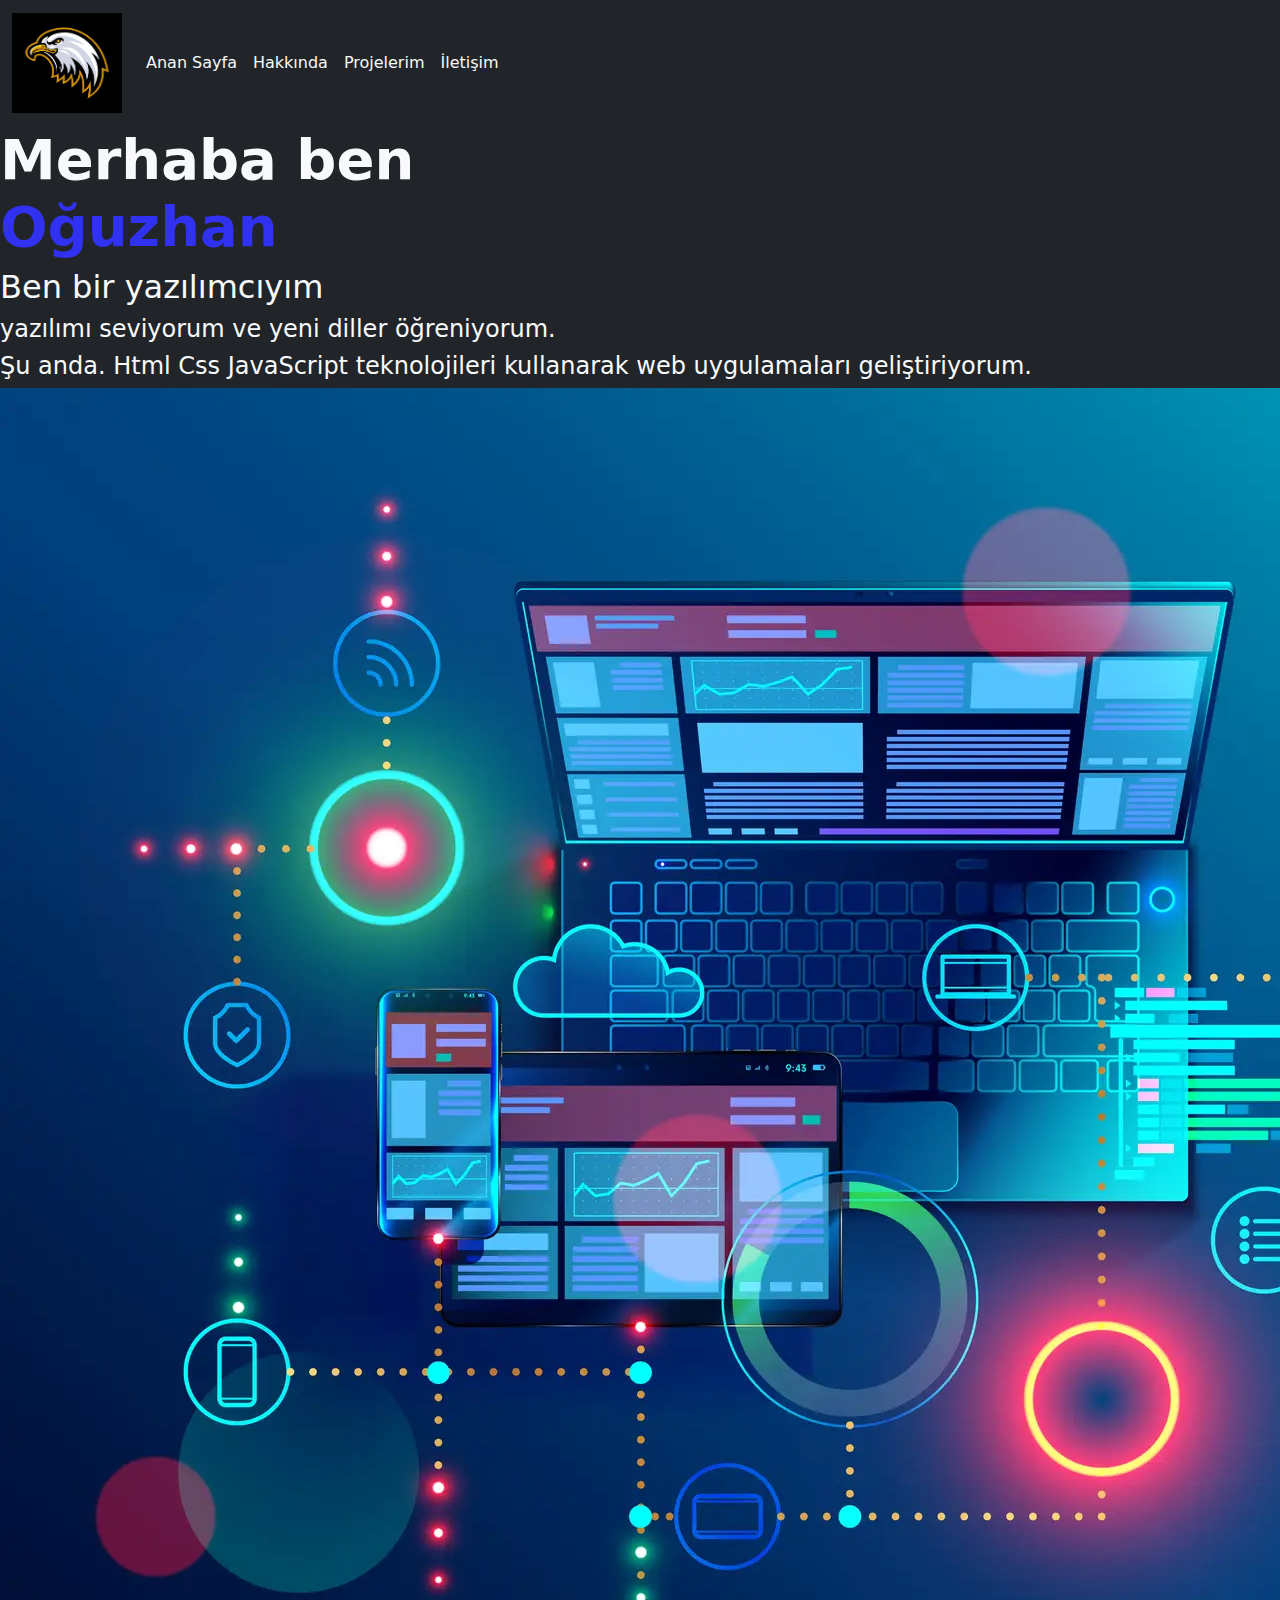
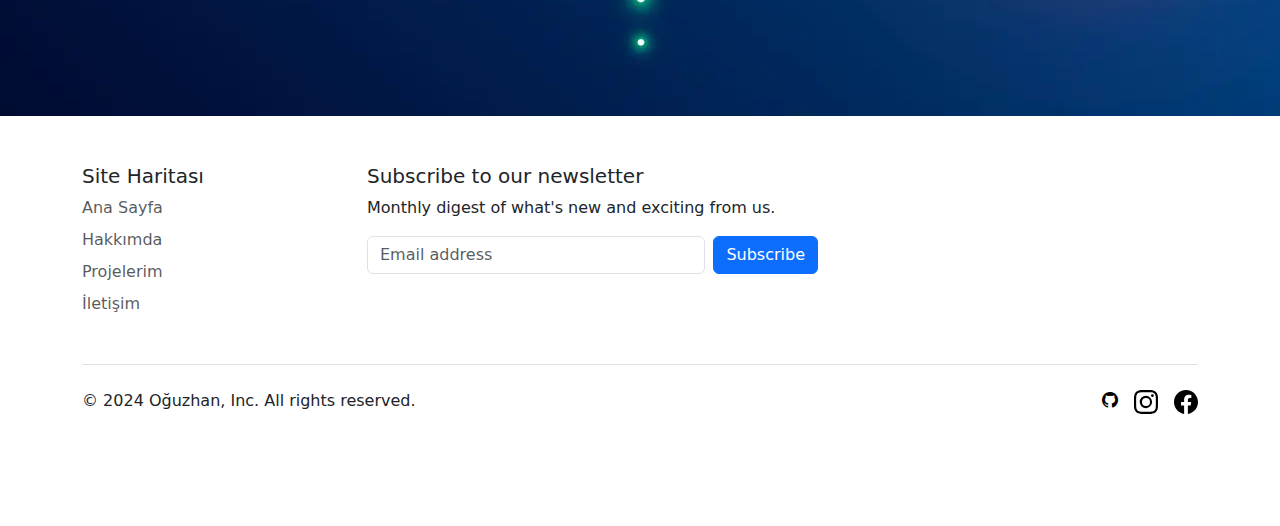
<file: index.html>
<!doctype html>
<html lang="en">
  <head>
    <meta charset="utf-8">
    <meta name="viewport" content="width=device-width, initial-scale=1">
    <title>webisite</title>
    <link href="https://cdn.jsdelivr.net/npm/bootstrap@5.3.3/dist/css/bootstrap.min.css" rel="stylesheet" integrity="sha384-QWTKZyjpPEjISv5WaRU9OFeRpok6YctnYmDr5pNlyT2bRjXh0JMhjY6hW+ALEwIH" crossorigin="anonymous">
  <link rel="stylesheet" href="style.css">
  <link rel="stylesheet" href="https://cdn.jsdelivr.net/npm/bootstrap-icons@1.11.3/font/bootstrap-icons.min.css">
</head>
  <body>
    <!-- header alanı -->
    <nav class="navbar navbar-expand-lg bg-dark text-light">
        <div class="container-fluid">
          <a class="navbar-brand" href="#"><img class="logo" src="image/images.png" alt=""></a>
          <button class="navbar-toggler" type="button" data-bs-toggle="collapse" data-bs-target="#navbarSupportedContent" aria-controls="navbarSupportedContent" aria-expanded="false" aria-label="Toggle navigation">
            <span class="navbar-toggler-icon"></span>
          </button>
          <div class="collapse navbar-collapse" id="navbarSupportedContent">
            <ul class="navbar-nav me-auto mb-2 mb-lg-0">
              <li class="nav-item">
                <a class="nav-link active text-light" aria-current="page" href="index.html">Anan Sayfa</a>
              </li>
              <li class="nav-item">
                <a class="nav-link text-light" href="about.html">Hakkında</a>
              </li>
              <li class="nav-item">
                <a class="nav-link text-light" href="project.html">Projelerim</a>
              </li>
              <li class="nav-item">
                <a class="nav-link text-light" href="contcact.html">İletişim</a>
              </li>
              
            </ul>
            
          </div>
        </div>
      </nav>
    <!-- header bitiş -->
    <!-- main başlangıç -->
    <div class="main bg-dark text-light">
        <div class="hero">
    
            <h1>Merhaba ben <br> <span>Oğuzhan</span></h1>
            <h2>Ben bir yazılımcıyım</h2>
            <h4>yazılımı seviyorum ve yeni diller öğreniyorum.</h4>
            <h4>Şu anda. Html Css JavaScript teknolojileri kullanarak web uygulamaları geliştiriyorum.</h4>
        </div>
        <div class="resim">
<img src="image/iStock-1058262630.webp" alt="">
        </div>
    </div>

    <!-- main bitiş -->

    <!-- footer başlangıç -->
    <svg xmlns="http://www.w3.org/2000/svg" class="d-none">
        <symbol id="bootstrap" viewBox="0 0 118 94">
          <title>Bootstrap</title>
          <path fill-rule="evenodd" clip-rule="evenodd" d="M24.509 0c-6.733 0-11.715 5.893-11.492 12.284.214 6.14-.064 14.092-2.066 20.577C8.943 39.365 5.547 43.485 0 44.014v5.972c5.547.529 8.943 4.649 10.951 11.153 2.002 6.485 2.28 14.437 2.066 20.577C12.794 88.106 17.776 94 24.51 94H93.5c6.733 0 11.714-5.893 11.491-12.284-.214-6.14.064-14.092 2.066-20.577 2.009-6.504 5.396-10.624 10.943-11.153v-5.972c-5.547-.529-8.934-4.649-10.943-11.153-2.002-6.484-2.28-14.437-2.066-20.577C105.214 5.894 100.233 0 93.5 0H24.508zM80 57.863C80 66.663 73.436 72 62.543 72H44a2 2 0 01-2-2V24a2 2 0 012-2h18.437c9.083 0 15.044 4.92 15.044 12.474 0 5.302-4.01 10.049-9.119 10.88v.277C75.317 46.394 80 51.21 80 57.863zM60.521 28.34H49.948v14.934h8.905c6.884 0 10.68-2.772 10.68-7.727 0-4.643-3.264-7.207-9.012-7.207zM49.948 49.2v16.458H60.91c7.167 0 10.964-2.876 10.964-8.281 0-5.406-3.903-8.178-11.425-8.178H49.948z"></path>
        </symbol>
        <symbol id="facebook" viewBox="0 0 16 16">
          <path d="M16 8.049c0-4.446-3.582-8.05-8-8.05C3.58 0-.002 3.603-.002 8.05c0 4.017 2.926 7.347 6.75 7.951v-5.625h-2.03V8.05H6.75V6.275c0-2.017 1.195-3.131 3.022-3.131.876 0 1.791.157 1.791.157v1.98h-1.009c-.993 0-1.303.621-1.303 1.258v1.51h2.218l-.354 2.326H9.25V16c3.824-.604 6.75-3.934 6.75-7.951z"/>
        </symbol>
        <symbol id="instagram" viewBox="0 0 16 16">
            <path d="M8 0C5.829 0 5.556.01 4.703.048 3.85.088 3.269.222 2.76.42a3.917 3.917 0 0 0-1.417.923A3.927 3.927 0 0 0 .42 2.76C.222 3.268.087 3.85.048 4.7.01 5.555 0 5.827 0 8.001c0 2.172.01 2.444.048 3.297.04.852.174 1.433.372 1.942.205.526.478.972.923 1.417.444.445.89.719 1.416.923.51.198 1.09.333 1.942.372C5.555 15.99 5.827 16 8 16s2.444-.01 3.298-.048c.851-.04 1.434-.174 1.943-.372a3.916 3.916 0 0 0 1.416-.923c.445-.445.718-.891.923-1.417.197-.509.332-1.09.372-1.942C15.99 10.445 16 10.173 16 8s-.01-2.445-.048-3.299c-.04-.851-.175-1.433-.372-1.941a3.926 3.926 0 0 0-.923-1.417A3.911 3.911 0 0 0 13.24.42c-.51-.198-1.092-.333-1.943-.372C10.443.01 10.172 0 7.998 0h.003zm-.717 1.442h.718c2.136 0 2.389.007 3.232.046.78.035 1.204.166 1.486.275.373.145.64.319.92.599.28.28.453.546.598.92.11.281.24.705.275 1.485.039.843.047 1.096.047 3.231s-.008 2.389-.047 3.232c-.035.78-.166 1.203-.275 1.485a2.47 2.47 0 0 1-.599.919c-.28.28-.546.453-.92.598-.28.11-.704.24-1.485.276-.843.038-1.096.047-3.232.047s-2.39-.009-3.233-.047c-.78-.036-1.203-.166-1.485-.276a2.478 2.478 0 0 1-.92-.598 2.48 2.48 0 0 1-.6-.92c-.109-.281-.24-.705-.275-1.485-.038-.843-.046-1.096-.046-3.233 0-2.136.008-2.388.046-3.231.036-.78.166-1.204.276-1.486.145-.373.319-.64.599-.92.28-.28.546-.453.92-.598.282-.11.705-.24 1.485-.276.738-.034 1.024-.044 2.515-.045v.002zm4.988 1.328a.96.96 0 1 0 0 1.92.96.96 0 0 0 0-1.92zm-4.27 1.122a4.109 4.109 0 1 0 0 8.217 4.109 4.109 0 0 0 0-8.217zm0 1.441a2.667 2.667 0 1 1 0 5.334 2.667 2.667 0 0 1 0-5.334z"/>
        </symbol>
        <symbol id="twitter" viewBox="0 0 16 16">
          <path d="M5.026 15c6.038 0 9.341-5.003 9.341-9.334 0-.14 0-.282-.006-.422A6.685 6.685 0 0 0 16 3.542a6.658 6.658 0 0 1-1.889.518 3.301 3.301 0 0 0 1.447-1.817 6.533 6.533 0 0 1-2.087.793A3.286 3.286 0 0 0 7.875 6.03a9.325 9.325 0 0 1-6.767-3.429 3.289 3.289 0 0 0 1.018 4.382A3.323 3.323 0 0 1 .64 6.575v.045a3.288 3.288 0 0 0 2.632 3.218 3.203 3.203 0 0 1-.865.115 3.23 3.23 0 0 1-.614-.057 3.283 3.283 0 0 0 3.067 2.277A6.588 6.588 0 0 1 .78 13.58a6.32 6.32 0 0 1-.78-.045A9.344 9.344 0 0 0 5.026 15z"/>
        </symbol>
      </svg>
    <div class="container">
        <footer class="py-5">
          <div class="row">
            <div class="col-6 col-md-2 mb-3">
              <h5>Site Haritası</h5>
              <ul class="nav flex-column">
                <li class="nav-item mb-2"><a href="index.html" class="nav-link p-0 text-body-secondary">Ana Sayfa</a></li>
                <li class="nav-item mb-2"><a href="about.html" class="nav-link p-0 text-body-secondary">Hakkımda</a></li>
                <li class="nav-item mb-2"><a href="project.html" class="nav-link p-0 text-body-secondary">Projelerim</a></li>
                <li class="nav-item mb-2"><a href="contcact.html" class="nav-link p-0 text-body-secondary">İletişim</a></li>
                
              </ul>
            </div>
      
            
      
            
      
            <div class="col-md-5 offset-md-1 mb-3">
              <form>
                <h5>Subscribe to our newsletter</h5>
                <p>Monthly digest of what's new and exciting from us.</p>
                <div class="d-flex flex-column flex-sm-row w-100 gap-2">
                  <label for="newsletter1" class="visually-hidden">Email address</label>
                  <input id="newsletter1" type="text" class="form-control" placeholder="Email address">
                  <button class="btn btn-primary" type="button">Subscribe</button>
                </div>
              </form>
            </div>
          </div>
      
          <div class="d-flex flex-column flex-sm-row justify-content-between py-4 my-4 border-top">
            <p>&copy; 2024 Oğuzhan, Inc. All rights reserved.</p>
            <ul class="list-unstyled d-flex">
              <li class="ms-3"><a class="link-body-emphasis" href="#"><svg class="bi" width="24" height="24"></svg><i class="bi bi-github"></i></a></li>
              <li class="ms-3"><a class="link-body-emphasis" href="#"><svg class="bi" width="24" height="24"><use xlink:href="#instagram"/></svg></a></li>
              <li class="ms-3"><a class="link-body-emphasis" href="#"><svg class="bi" width="24" height="24"><use xlink:href="#facebook"/></svg></a></li>
              
            </ul>
          </div>
    <!-- footer bitiş -->
<script src="app.js"></script>
    <script src="https://cdn.jsdelivr.net/npm/bootstrap@5.3.3/dist/js/bootstrap.bundle.min.js" integrity="sha384-YvpcrYf0tY3lHB60NNkmXc5s9fDVZLESaAA55NDzOxhy9GkcIdslK1eN7N6jIeHz" crossorigin="anonymous"></script>
  </body>
</html>
</file>
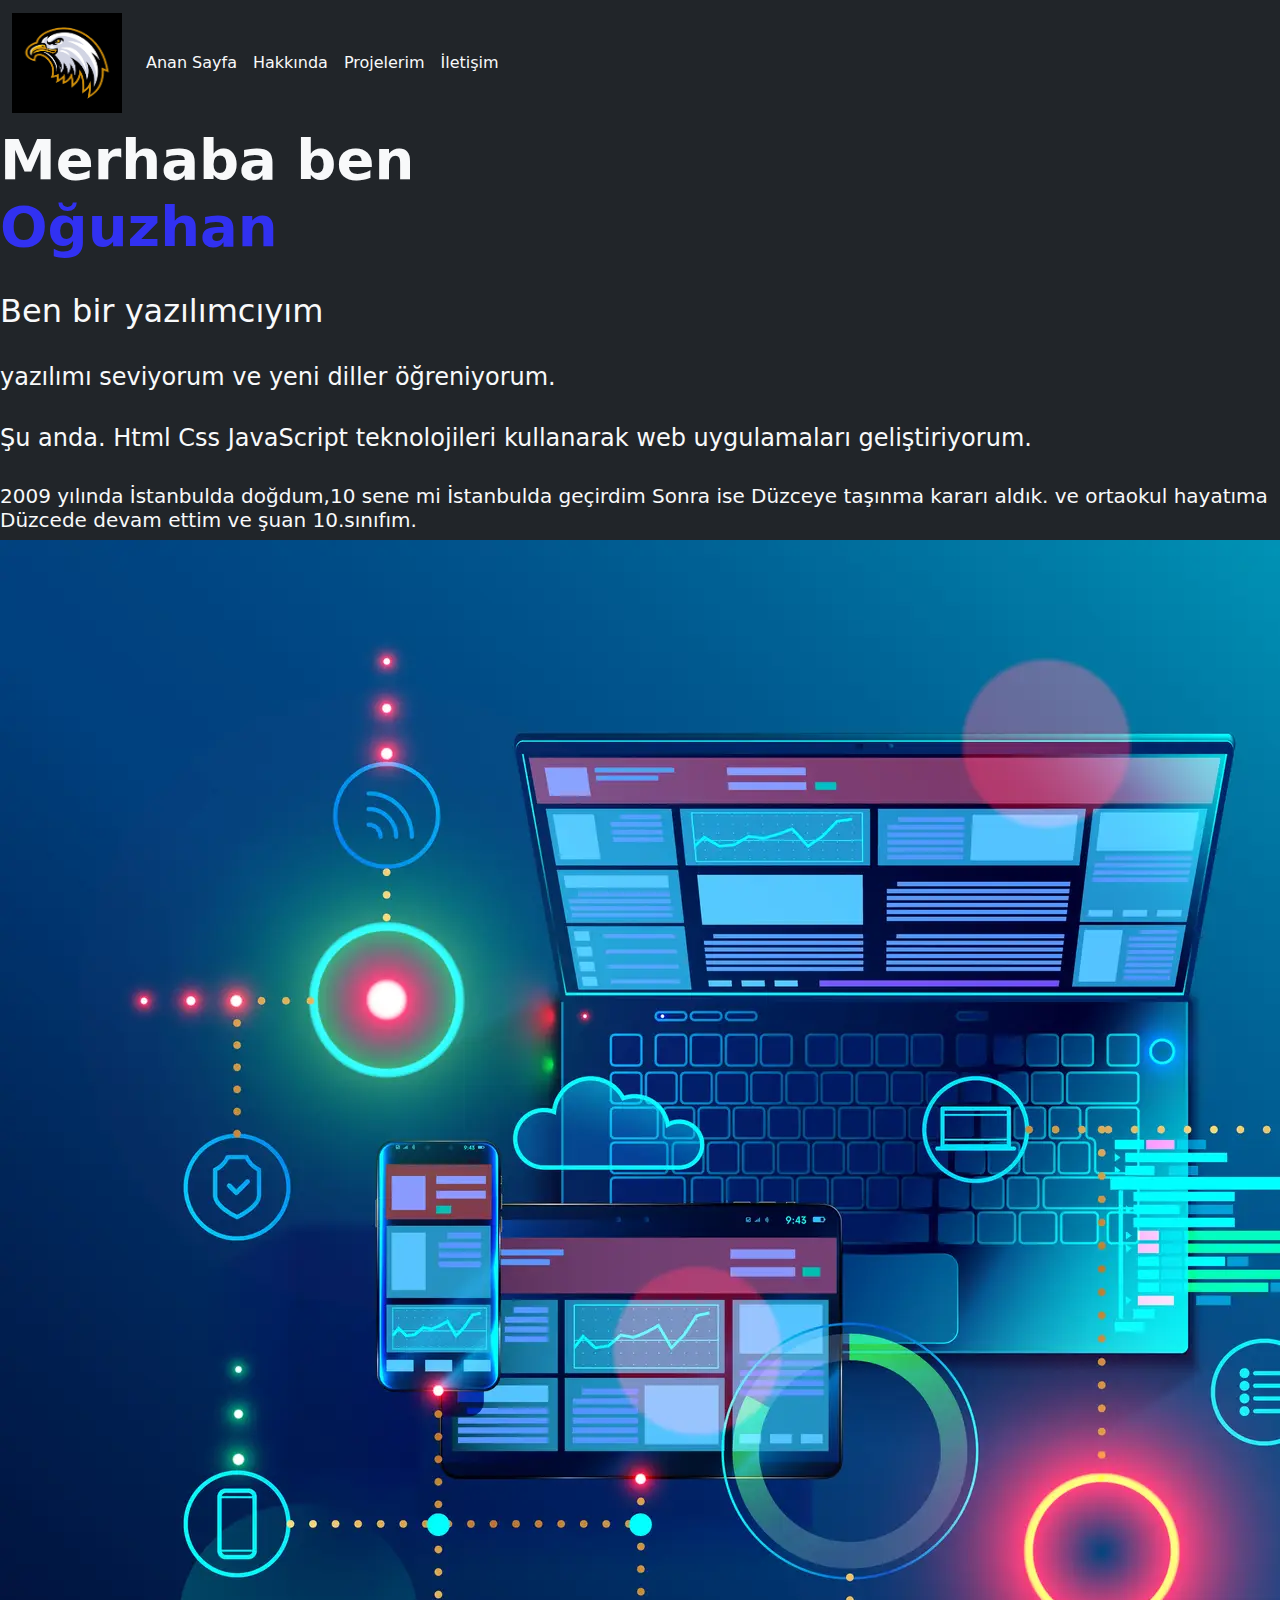
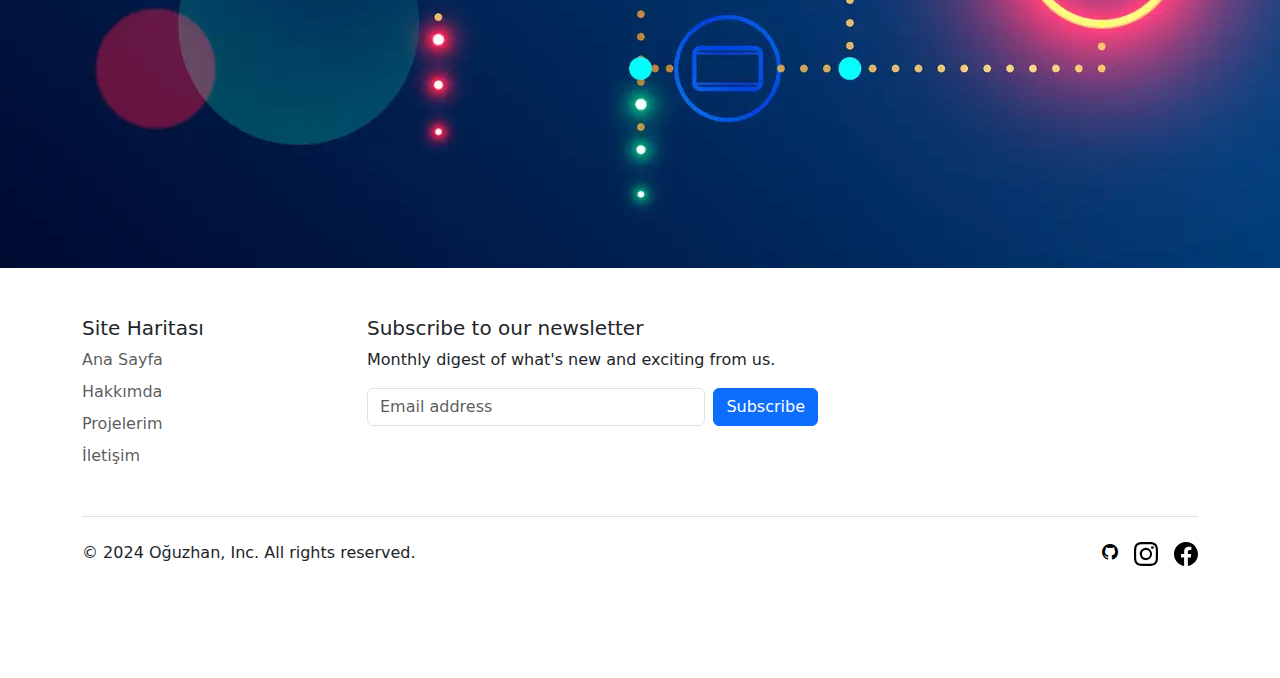
<file: about.html>
<!doctype html>
<html lang="en">
  <head>
    <meta charset="utf-8">
    <meta name="viewport" content="width=device-width, initial-scale=1">
    <title>Hakkımda</title>
    <link href="https://cdn.jsdelivr.net/npm/bootstrap@5.3.3/dist/css/bootstrap.min.css" rel="stylesheet" integrity="sha384-QWTKZyjpPEjISv5WaRU9OFeRpok6YctnYmDr5pNlyT2bRjXh0JMhjY6hW+ALEwIH" crossorigin="anonymous">
  <link rel="stylesheet" href="style.css">
  <link rel="stylesheet" href="https://cdn.jsdelivr.net/npm/bootstrap-icons@1.11.3/font/bootstrap-icons.min.css">
</head>
  <body>
    <!-- header alanı -->
    <nav class="navbar navbar-expand-lg bg-dark text-light">
        <div class="container-fluid">
          <a class="navbar-brand" href="#"><img class="logo" src="image/images.png" alt=""></a>
          <button class="navbar-toggler" type="button" data-bs-toggle="collapse" data-bs-target="#navbarSupportedContent" aria-controls="navbarSupportedContent" aria-expanded="false" aria-label="Toggle navigation">
            <span class="navbar-toggler-icon"></span>
          </button>
          <div class="collapse navbar-collapse" id="navbarSupportedContent">
            <ul class="navbar-nav me-auto mb-2 mb-lg-0">
              <li class="nav-item">
                <a class="nav-link active text-light" aria-current="page" href="index.html">Anan Sayfa</a>
              </li>
              <li class="nav-item">
                <a class="nav-link text-light" href="about.html">Hakkında</a>
              </li>
              <li class="nav-item">
                <a class="nav-link text-light" href="project.html">Projelerim</a>
              </li>
              <li class="nav-item">
                <a class="nav-link text-light" href="contcact.html">İletişim</a>
              </li>
              
            </ul>
            
          </div>
        </div>
      </nav>
    <!-- header bitiş -->
    <!-- main başlangıç -->
    <div class="main bg-dark text-light">
        <div class="hero">
    
            <h1>Merhaba ben <br> <span>Oğuzhan</span></h1>
            <br>
            <h2>Ben bir yazılımcıyım</h2>
            <br>
            <h4>yazılımı seviyorum ve yeni diller öğreniyorum.</h4>
            <br>
            <h4>Şu anda. Html Css JavaScript teknolojileri kullanarak web uygulamaları geliştiriyorum.</h4>
            <br>
            <h5>2009 yılında İstanbulda doğdum,10 sene mi İstanbulda geçirdim Sonra ise Düzceye taşınma kararı aldık. ve ortaokul hayatıma Düzcede devam ettim ve şuan 10.sınıfım.

            </h5>
        </div>
        <div class="resim">
<img src="image/iStock-1058262630.webp" alt="">
        </div>
    </div>
    <!-- main bitiş -->

    <!-- footer başlangıç -->
    <svg xmlns="http://www.w3.org/2000/svg" class="d-none">
        <symbol id="bootstrap" viewBox="0 0 118 94">
          <title>Bootstrap</title>
          <path fill-rule="evenodd" clip-rule="evenodd" d="M24.509 0c-6.733 0-11.715 5.893-11.492 12.284.214 6.14-.064 14.092-2.066 20.577C8.943 39.365 5.547 43.485 0 44.014v5.972c5.547.529 8.943 4.649 10.951 11.153 2.002 6.485 2.28 14.437 2.066 20.577C12.794 88.106 17.776 94 24.51 94H93.5c6.733 0 11.714-5.893 11.491-12.284-.214-6.14.064-14.092 2.066-20.577 2.009-6.504 5.396-10.624 10.943-11.153v-5.972c-5.547-.529-8.934-4.649-10.943-11.153-2.002-6.484-2.28-14.437-2.066-20.577C105.214 5.894 100.233 0 93.5 0H24.508zM80 57.863C80 66.663 73.436 72 62.543 72H44a2 2 0 01-2-2V24a2 2 0 012-2h18.437c9.083 0 15.044 4.92 15.044 12.474 0 5.302-4.01 10.049-9.119 10.88v.277C75.317 46.394 80 51.21 80 57.863zM60.521 28.34H49.948v14.934h8.905c6.884 0 10.68-2.772 10.68-7.727 0-4.643-3.264-7.207-9.012-7.207zM49.948 49.2v16.458H60.91c7.167 0 10.964-2.876 10.964-8.281 0-5.406-3.903-8.178-11.425-8.178H49.948z"></path>
        </symbol>
        <symbol id="facebook" viewBox="0 0 16 16">
          <path d="M16 8.049c0-4.446-3.582-8.05-8-8.05C3.58 0-.002 3.603-.002 8.05c0 4.017 2.926 7.347 6.75 7.951v-5.625h-2.03V8.05H6.75V6.275c0-2.017 1.195-3.131 3.022-3.131.876 0 1.791.157 1.791.157v1.98h-1.009c-.993 0-1.303.621-1.303 1.258v1.51h2.218l-.354 2.326H9.25V16c3.824-.604 6.75-3.934 6.75-7.951z"/>
        </symbol>
        <symbol id="instagram" viewBox="0 0 16 16">
            <path d="M8 0C5.829 0 5.556.01 4.703.048 3.85.088 3.269.222 2.76.42a3.917 3.917 0 0 0-1.417.923A3.927 3.927 0 0 0 .42 2.76C.222 3.268.087 3.85.048 4.7.01 5.555 0 5.827 0 8.001c0 2.172.01 2.444.048 3.297.04.852.174 1.433.372 1.942.205.526.478.972.923 1.417.444.445.89.719 1.416.923.51.198 1.09.333 1.942.372C5.555 15.99 5.827 16 8 16s2.444-.01 3.298-.048c.851-.04 1.434-.174 1.943-.372a3.916 3.916 0 0 0 1.416-.923c.445-.445.718-.891.923-1.417.197-.509.332-1.09.372-1.942C15.99 10.445 16 10.173 16 8s-.01-2.445-.048-3.299c-.04-.851-.175-1.433-.372-1.941a3.926 3.926 0 0 0-.923-1.417A3.911 3.911 0 0 0 13.24.42c-.51-.198-1.092-.333-1.943-.372C10.443.01 10.172 0 7.998 0h.003zm-.717 1.442h.718c2.136 0 2.389.007 3.232.046.78.035 1.204.166 1.486.275.373.145.64.319.92.599.28.28.453.546.598.92.11.281.24.705.275 1.485.039.843.047 1.096.047 3.231s-.008 2.389-.047 3.232c-.035.78-.166 1.203-.275 1.485a2.47 2.47 0 0 1-.599.919c-.28.28-.546.453-.92.598-.28.11-.704.24-1.485.276-.843.038-1.096.047-3.232.047s-2.39-.009-3.233-.047c-.78-.036-1.203-.166-1.485-.276a2.478 2.478 0 0 1-.92-.598 2.48 2.48 0 0 1-.6-.92c-.109-.281-.24-.705-.275-1.485-.038-.843-.046-1.096-.046-3.233 0-2.136.008-2.388.046-3.231.036-.78.166-1.204.276-1.486.145-.373.319-.64.599-.92.28-.28.546-.453.92-.598.282-.11.705-.24 1.485-.276.738-.034 1.024-.044 2.515-.045v.002zm4.988 1.328a.96.96 0 1 0 0 1.92.96.96 0 0 0 0-1.92zm-4.27 1.122a4.109 4.109 0 1 0 0 8.217 4.109 4.109 0 0 0 0-8.217zm0 1.441a2.667 2.667 0 1 1 0 5.334 2.667 2.667 0 0 1 0-5.334z"/>
        </symbol>
        <symbol id="twitter" viewBox="0 0 16 16">
          <path d="M5.026 15c6.038 0 9.341-5.003 9.341-9.334 0-.14 0-.282-.006-.422A6.685 6.685 0 0 0 16 3.542a6.658 6.658 0 0 1-1.889.518 3.301 3.301 0 0 0 1.447-1.817 6.533 6.533 0 0 1-2.087.793A3.286 3.286 0 0 0 7.875 6.03a9.325 9.325 0 0 1-6.767-3.429 3.289 3.289 0 0 0 1.018 4.382A3.323 3.323 0 0 1 .64 6.575v.045a3.288 3.288 0 0 0 2.632 3.218 3.203 3.203 0 0 1-.865.115 3.23 3.23 0 0 1-.614-.057 3.283 3.283 0 0 0 3.067 2.277A6.588 6.588 0 0 1 .78 13.58a6.32 6.32 0 0 1-.78-.045A9.344 9.344 0 0 0 5.026 15z"/>
        </symbol>
      </svg>
    <div class="container">
        <footer class="py-5">
          <div class="row">
            <div class="col-6 col-md-2 mb-3">
              <h5>Site Haritası</h5>
              <ul class="nav flex-column">
                <li class="nav-item mb-2"><a href="index.html" class="nav-link p-0 text-body-secondary">Ana Sayfa</a></li>
                <li class="nav-item mb-2"><a href="about.html" class="nav-link p-0 text-body-secondary">Hakkımda</a></li>
                <li class="nav-item mb-2"><a href="project.html" class="nav-link p-0 text-body-secondary">Projelerim</a></li>
                <li class="nav-item mb-2"><a href="contcact.html" class="nav-link p-0 text-body-secondary">İletişim</a></li>
                
              </ul>
            </div>
      
            
      
            
      
            <div class="col-md-5 offset-md-1 mb-3">
              <form>
                <h5>Subscribe to our newsletter</h5>
                <p>Monthly digest of what's new and exciting from us.</p>
                <div class="d-flex flex-column flex-sm-row w-100 gap-2">
                  <label for="newsletter1" class="visually-hidden">Email address</label>
                  <input id="newsletter1" type="text" class="form-control" placeholder="Email address">
                  <button class="btn btn-primary" type="button">Subscribe</button>
                </div>
              </form>
            </div>
          </div>
      
          <div class="d-flex flex-column flex-sm-row justify-content-between py-4 my-4 border-top">
            <p>&copy; 2024 Oğuzhan, Inc. All rights reserved.</p>
            <ul class="list-unstyled d-flex">
              <li class="ms-3"><a class="link-body-emphasis" href="#"><svg class="bi" width="24" height="24"></svg><i class="bi bi-github"></i></a></li>
              <li class="ms-3"><a class="link-body-emphasis" href="#"><svg class="bi" width="24" height="24"><use xlink:href="#instagram"/></svg></a></li>
              <li class="ms-3"><a class="link-body-emphasis" href="#"><svg class="bi" width="24" height="24"><use xlink:href="#facebook"/></svg></a></li>
              
            </ul>
          </div>
    <!-- footer bitiş -->
<script src="app.js"></script>
    <script src="https://cdn.jsdelivr.net/npm/bootstrap@5.3.3/dist/js/bootstrap.bundle.min.js" integrity="sha384-YvpcrYf0tY3lHB60NNkmXc5s9fDVZLESaAA55NDzOxhy9GkcIdslK1eN7N6jIeHz" crossorigin="anonymous"></script>
  </body>
</html>
</file>
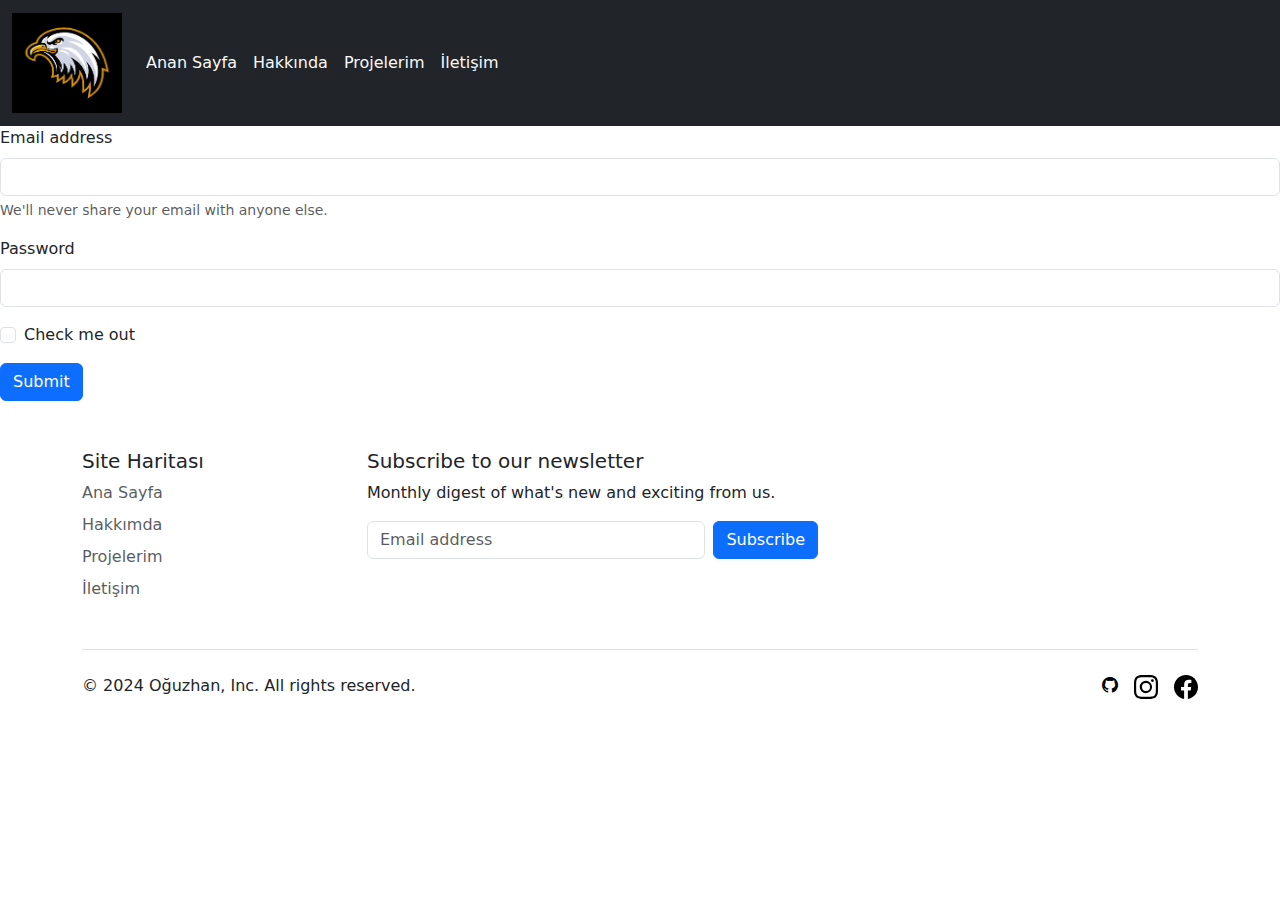
<file: contcact.html>
<!doctype html>
<html lang="en">
  <head>
    <meta charset="utf-8">
    <meta name="viewport" content="width=device-width, initial-scale=1">
    <title>İletişim</title>
    <link href="https://cdn.jsdelivr.net/npm/bootstrap@5.3.3/dist/css/bootstrap.min.css" rel="stylesheet" integrity="sha384-QWTKZyjpPEjISv5WaRU9OFeRpok6YctnYmDr5pNlyT2bRjXh0JMhjY6hW+ALEwIH" crossorigin="anonymous">
  <link rel="stylesheet" href="style.css">
  <link rel="stylesheet" href="https://cdn.jsdelivr.net/npm/bootstrap-icons@1.11.3/font/bootstrap-icons.min.css">
</head>
  <body>
    <!-- header alanı -->
    <nav class="navbar navbar-expand-lg bg-dark text-light">
        <div class="container-fluid">
          <a class="navbar-brand" href="#"><img class="logo" src="image/images.png" alt=""></a>
          <button class="navbar-toggler" type="button" data-bs-toggle="collapse" data-bs-target="#navbarSupportedContent" aria-controls="navbarSupportedContent" aria-expanded="false" aria-label="Toggle navigation">
            <span class="navbar-toggler-icon"></span>
          </button>
          <div class="collapse navbar-collapse" id="navbarSupportedContent">
            <ul class="navbar-nav me-auto mb-2 mb-lg-0">
              <li class="nav-item">
                <a class="nav-link active text-light" aria-current="page" href="index.html">Anan Sayfa</a>
              </li>
              <li class="nav-item">
                <a class="nav-link text-light" href="about.html">Hakkında</a>
              </li>
              <li class="nav-item">
                <a class="nav-link text-light" href="project.html">Projelerim</a>
              </li>
              <li class="nav-item">
                <a class="nav-link text-light" href="contcact.html">İletişim</a>
              </li>
              
            </ul>
            
          </div>
        </div>
      </nav>
    <!-- header bitiş -->
    <!-- main başlangıç -->
    <form>
        <div class="mb-3">
          <label for="exampleInputEmail1" class="form-label">Email address</label>
          <input type="email" class="form-control" id="exampleInputEmail1" aria-describedby="emailHelp">
          <div id="emailHelp" class="form-text">We'll never share your email with anyone else.</div>
        </div>
        <div class="mb-3">
          <label for="exampleInputPassword1" class="form-label">Password</label>
          <input type="password" class="form-control" id="exampleInputPassword1">
        </div>
        <div class="mb-3 form-check">
          <input type="checkbox" class="form-check-input" id="exampleCheck1">
          <label class="form-check-label" for="exampleCheck1">Check me out</label>
        </div>
        <button type="submit" class="btn btn-primary">Submit</button>
      </form>
    <!-- main bitiş -->

    <!-- footer başlangıç -->
    <svg xmlns="http://www.w3.org/2000/svg" class="d-none">
        <symbol id="bootstrap" viewBox="0 0 118 94">
          <title>Bootstrap</title>
          <path fill-rule="evenodd" clip-rule="evenodd" d="M24.509 0c-6.733 0-11.715 5.893-11.492 12.284.214 6.14-.064 14.092-2.066 20.577C8.943 39.365 5.547 43.485 0 44.014v5.972c5.547.529 8.943 4.649 10.951 11.153 2.002 6.485 2.28 14.437 2.066 20.577C12.794 88.106 17.776 94 24.51 94H93.5c6.733 0 11.714-5.893 11.491-12.284-.214-6.14.064-14.092 2.066-20.577 2.009-6.504 5.396-10.624 10.943-11.153v-5.972c-5.547-.529-8.934-4.649-10.943-11.153-2.002-6.484-2.28-14.437-2.066-20.577C105.214 5.894 100.233 0 93.5 0H24.508zM80 57.863C80 66.663 73.436 72 62.543 72H44a2 2 0 01-2-2V24a2 2 0 012-2h18.437c9.083 0 15.044 4.92 15.044 12.474 0 5.302-4.01 10.049-9.119 10.88v.277C75.317 46.394 80 51.21 80 57.863zM60.521 28.34H49.948v14.934h8.905c6.884 0 10.68-2.772 10.68-7.727 0-4.643-3.264-7.207-9.012-7.207zM49.948 49.2v16.458H60.91c7.167 0 10.964-2.876 10.964-8.281 0-5.406-3.903-8.178-11.425-8.178H49.948z"></path>
        </symbol>
        <symbol id="facebook" viewBox="0 0 16 16">
          <path d="M16 8.049c0-4.446-3.582-8.05-8-8.05C3.58 0-.002 3.603-.002 8.05c0 4.017 2.926 7.347 6.75 7.951v-5.625h-2.03V8.05H6.75V6.275c0-2.017 1.195-3.131 3.022-3.131.876 0 1.791.157 1.791.157v1.98h-1.009c-.993 0-1.303.621-1.303 1.258v1.51h2.218l-.354 2.326H9.25V16c3.824-.604 6.75-3.934 6.75-7.951z"/>
        </symbol>
        <symbol id="instagram" viewBox="0 0 16 16">
            <path d="M8 0C5.829 0 5.556.01 4.703.048 3.85.088 3.269.222 2.76.42a3.917 3.917 0 0 0-1.417.923A3.927 3.927 0 0 0 .42 2.76C.222 3.268.087 3.85.048 4.7.01 5.555 0 5.827 0 8.001c0 2.172.01 2.444.048 3.297.04.852.174 1.433.372 1.942.205.526.478.972.923 1.417.444.445.89.719 1.416.923.51.198 1.09.333 1.942.372C5.555 15.99 5.827 16 8 16s2.444-.01 3.298-.048c.851-.04 1.434-.174 1.943-.372a3.916 3.916 0 0 0 1.416-.923c.445-.445.718-.891.923-1.417.197-.509.332-1.09.372-1.942C15.99 10.445 16 10.173 16 8s-.01-2.445-.048-3.299c-.04-.851-.175-1.433-.372-1.941a3.926 3.926 0 0 0-.923-1.417A3.911 3.911 0 0 0 13.24.42c-.51-.198-1.092-.333-1.943-.372C10.443.01 10.172 0 7.998 0h.003zm-.717 1.442h.718c2.136 0 2.389.007 3.232.046.78.035 1.204.166 1.486.275.373.145.64.319.92.599.28.28.453.546.598.92.11.281.24.705.275 1.485.039.843.047 1.096.047 3.231s-.008 2.389-.047 3.232c-.035.78-.166 1.203-.275 1.485a2.47 2.47 0 0 1-.599.919c-.28.28-.546.453-.92.598-.28.11-.704.24-1.485.276-.843.038-1.096.047-3.232.047s-2.39-.009-3.233-.047c-.78-.036-1.203-.166-1.485-.276a2.478 2.478 0 0 1-.92-.598 2.48 2.48 0 0 1-.6-.92c-.109-.281-.24-.705-.275-1.485-.038-.843-.046-1.096-.046-3.233 0-2.136.008-2.388.046-3.231.036-.78.166-1.204.276-1.486.145-.373.319-.64.599-.92.28-.28.546-.453.92-.598.282-.11.705-.24 1.485-.276.738-.034 1.024-.044 2.515-.045v.002zm4.988 1.328a.96.96 0 1 0 0 1.92.96.96 0 0 0 0-1.92zm-4.27 1.122a4.109 4.109 0 1 0 0 8.217 4.109 4.109 0 0 0 0-8.217zm0 1.441a2.667 2.667 0 1 1 0 5.334 2.667 2.667 0 0 1 0-5.334z"/>
        </symbol>
        <symbol id="twitter" viewBox="0 0 16 16">
          <path d="M5.026 15c6.038 0 9.341-5.003 9.341-9.334 0-.14 0-.282-.006-.422A6.685 6.685 0 0 0 16 3.542a6.658 6.658 0 0 1-1.889.518 3.301 3.301 0 0 0 1.447-1.817 6.533 6.533 0 0 1-2.087.793A3.286 3.286 0 0 0 7.875 6.03a9.325 9.325 0 0 1-6.767-3.429 3.289 3.289 0 0 0 1.018 4.382A3.323 3.323 0 0 1 .64 6.575v.045a3.288 3.288 0 0 0 2.632 3.218 3.203 3.203 0 0 1-.865.115 3.23 3.23 0 0 1-.614-.057 3.283 3.283 0 0 0 3.067 2.277A6.588 6.588 0 0 1 .78 13.58a6.32 6.32 0 0 1-.78-.045A9.344 9.344 0 0 0 5.026 15z"/>
        </symbol>
      </svg>
    <div class="container">
        <footer class="py-5">
          <div class="row">
            <div class="col-6 col-md-2 mb-3">
              <h5>Site Haritası</h5>
              <ul class="nav flex-column">
                <li class="nav-item mb-2"><a href="index.html" class="nav-link p-0 text-body-secondary">Ana Sayfa</a></li>
                <li class="nav-item mb-2"><a href="about.html" class="nav-link p-0 text-body-secondary">Hakkımda</a></li>
                <li class="nav-item mb-2"><a href="project.html" class="nav-link p-0 text-body-secondary">Projelerim</a></li>
                <li class="nav-item mb-2"><a href="contcact.html" class="nav-link p-0 text-body-secondary">İletişim</a></li>
                
              </ul>
            </div>
      
            
      
            
      
            <div class="col-md-5 offset-md-1 mb-3">
              <form>
                <h5>Subscribe to our newsletter</h5>
                <p>Monthly digest of what's new and exciting from us.</p>
                <div class="d-flex flex-column flex-sm-row w-100 gap-2">
                  <label for="newsletter1" class="visually-hidden">Email address</label>
                  <input id="newsletter1" type="text" class="form-control" placeholder="Email address">
                  <button class="btn btn-primary" type="button">Subscribe</button>
                </div>
              </form>
            </div>
          </div>
      
          <div class="d-flex flex-column flex-sm-row justify-content-between py-4 my-4 border-top">
            <p>&copy; 2024 Oğuzhan, Inc. All rights reserved.</p>
            <ul class="list-unstyled d-flex">
              <li class="ms-3"><a class="link-body-emphasis" href="#"><svg class="bi" width="24" height="24"></svg><i class="bi bi-github"></i></a></li>
              <li class="ms-3"><a class="link-body-emphasis" href="#"><svg class="bi" width="24" height="24"><use xlink:href="#instagram"/></svg></a></li>
              <li class="ms-3"><a class="link-body-emphasis" href="#"><svg class="bi" width="24" height="24"><use xlink:href="#facebook"/></svg></a></li>
              
            </ul>
          </div>
    <!-- footer bitiş -->
<script src="app.js"></script>
    <script src="https://cdn.jsdelivr.net/npm/bootstrap@5.3.3/dist/js/bootstrap.bundle.min.js" integrity="sha384-YvpcrYf0tY3lHB60NNkmXc5s9fDVZLESaAA55NDzOxhy9GkcIdslK1eN7N6jIeHz" crossorigin="anonymous"></script>
  </body>
</html>
</file>
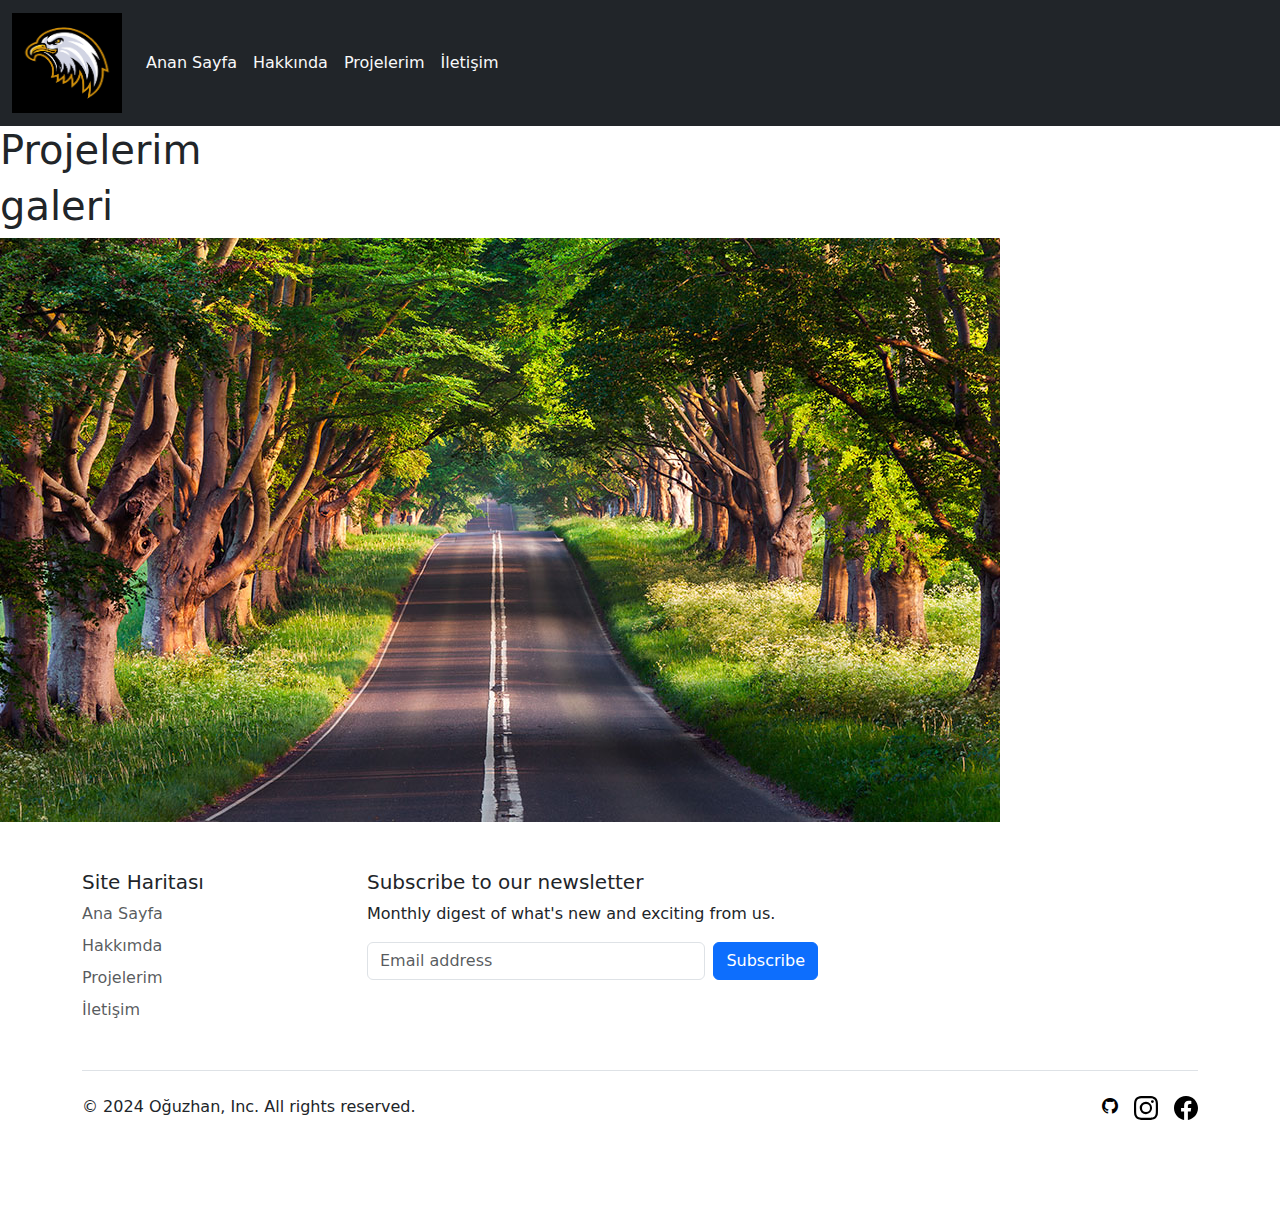
<file: project.html>
<!doctype html>
<html lang="en">
  <head>
    <meta charset="utf-8">
    <meta name="viewport" content="width=device-width, initial-scale=1">
    <title>Projelerim</title>
    <link href="https://cdn.jsdelivr.net/npm/bootstrap@5.3.3/dist/css/bootstrap.min.css" rel="stylesheet" integrity="sha384-QWTKZyjpPEjISv5WaRU9OFeRpok6YctnYmDr5pNlyT2bRjXh0JMhjY6hW+ALEwIH" crossorigin="anonymous">
  <link rel="stylesheet" href="style.css">
  <link rel="stylesheet" href="https://cdn.jsdelivr.net/npm/bootstrap-icons@1.11.3/font/bootstrap-icons.min.css">
</head>
  <body>
    <!-- header alanı -->
    <nav class="navbar navbar-expand-lg bg-dark text-light">
        <div class="container-fluid">
          <a class="navbar-brand" href="#"><img class="logo" src="image/images.png" alt=""></a>
          <button class="navbar-toggler" type="button" data-bs-toggle="collapse" data-bs-target="#navbarSupportedContent" aria-controls="navbarSupportedContent" aria-expanded="false" aria-label="Toggle navigation">
            <span class="navbar-toggler-icon"></span>
          </button>
          <div class="collapse navbar-collapse" id="navbarSupportedContent">
            <ul class="navbar-nav me-auto mb-2 mb-lg-0">
              <li class="nav-item">
                <a class="nav-link active text-light" aria-current="page" href="index.html">Anan Sayfa</a>
              </li>
              <li class="nav-item">
                <a class="nav-link text-light" href="about.html">Hakkında</a>
              </li>
              <li class="nav-item">
                <a class="nav-link text-light" href="project.html">Projelerim</a>
              </li>
              <li class="nav-item">
                <a class="nav-link text-light" href="contcact.html">İletişim</a>
              </li>
              
            </ul>
            
          </div>
        </div>
      </nav>
    <!-- header bitiş -->
    <!-- main başlangıç -->
<h1>Projelerim</h1>
<div id="proje">
    <h1 id="isim">galeri</h1>
    <img src="image/Agacli-Yol.jpg" alt="">
</div>
    <!-- main bitiş -->

    <!-- footer başlangıç -->
    <svg xmlns="http://www.w3.org/2000/svg" class="d-none">
        <symbol id="bootstrap" viewBox="0 0 118 94">
          <title>Bootstrap</title>
          <path fill-rule="evenodd" clip-rule="evenodd" d="M24.509 0c-6.733 0-11.715 5.893-11.492 12.284.214 6.14-.064 14.092-2.066 20.577C8.943 39.365 5.547 43.485 0 44.014v5.972c5.547.529 8.943 4.649 10.951 11.153 2.002 6.485 2.28 14.437 2.066 20.577C12.794 88.106 17.776 94 24.51 94H93.5c6.733 0 11.714-5.893 11.491-12.284-.214-6.14.064-14.092 2.066-20.577 2.009-6.504 5.396-10.624 10.943-11.153v-5.972c-5.547-.529-8.934-4.649-10.943-11.153-2.002-6.484-2.28-14.437-2.066-20.577C105.214 5.894 100.233 0 93.5 0H24.508zM80 57.863C80 66.663 73.436 72 62.543 72H44a2 2 0 01-2-2V24a2 2 0 012-2h18.437c9.083 0 15.044 4.92 15.044 12.474 0 5.302-4.01 10.049-9.119 10.88v.277C75.317 46.394 80 51.21 80 57.863zM60.521 28.34H49.948v14.934h8.905c6.884 0 10.68-2.772 10.68-7.727 0-4.643-3.264-7.207-9.012-7.207zM49.948 49.2v16.458H60.91c7.167 0 10.964-2.876 10.964-8.281 0-5.406-3.903-8.178-11.425-8.178H49.948z"></path>
        </symbol>
        <symbol id="facebook" viewBox="0 0 16 16">
          <path d="M16 8.049c0-4.446-3.582-8.05-8-8.05C3.58 0-.002 3.603-.002 8.05c0 4.017 2.926 7.347 6.75 7.951v-5.625h-2.03V8.05H6.75V6.275c0-2.017 1.195-3.131 3.022-3.131.876 0 1.791.157 1.791.157v1.98h-1.009c-.993 0-1.303.621-1.303 1.258v1.51h2.218l-.354 2.326H9.25V16c3.824-.604 6.75-3.934 6.75-7.951z"/>
        </symbol>
        <symbol id="instagram" viewBox="0 0 16 16">
            <path d="M8 0C5.829 0 5.556.01 4.703.048 3.85.088 3.269.222 2.76.42a3.917 3.917 0 0 0-1.417.923A3.927 3.927 0 0 0 .42 2.76C.222 3.268.087 3.85.048 4.7.01 5.555 0 5.827 0 8.001c0 2.172.01 2.444.048 3.297.04.852.174 1.433.372 1.942.205.526.478.972.923 1.417.444.445.89.719 1.416.923.51.198 1.09.333 1.942.372C5.555 15.99 5.827 16 8 16s2.444-.01 3.298-.048c.851-.04 1.434-.174 1.943-.372a3.916 3.916 0 0 0 1.416-.923c.445-.445.718-.891.923-1.417.197-.509.332-1.09.372-1.942C15.99 10.445 16 10.173 16 8s-.01-2.445-.048-3.299c-.04-.851-.175-1.433-.372-1.941a3.926 3.926 0 0 0-.923-1.417A3.911 3.911 0 0 0 13.24.42c-.51-.198-1.092-.333-1.943-.372C10.443.01 10.172 0 7.998 0h.003zm-.717 1.442h.718c2.136 0 2.389.007 3.232.046.78.035 1.204.166 1.486.275.373.145.64.319.92.599.28.28.453.546.598.92.11.281.24.705.275 1.485.039.843.047 1.096.047 3.231s-.008 2.389-.047 3.232c-.035.78-.166 1.203-.275 1.485a2.47 2.47 0 0 1-.599.919c-.28.28-.546.453-.92.598-.28.11-.704.24-1.485.276-.843.038-1.096.047-3.232.047s-2.39-.009-3.233-.047c-.78-.036-1.203-.166-1.485-.276a2.478 2.478 0 0 1-.92-.598 2.48 2.48 0 0 1-.6-.92c-.109-.281-.24-.705-.275-1.485-.038-.843-.046-1.096-.046-3.233 0-2.136.008-2.388.046-3.231.036-.78.166-1.204.276-1.486.145-.373.319-.64.599-.92.28-.28.546-.453.92-.598.282-.11.705-.24 1.485-.276.738-.034 1.024-.044 2.515-.045v.002zm4.988 1.328a.96.96 0 1 0 0 1.92.96.96 0 0 0 0-1.92zm-4.27 1.122a4.109 4.109 0 1 0 0 8.217 4.109 4.109 0 0 0 0-8.217zm0 1.441a2.667 2.667 0 1 1 0 5.334 2.667 2.667 0 0 1 0-5.334z"/>
        </symbol>
        <symbol id="twitter" viewBox="0 0 16 16">
          <path d="M5.026 15c6.038 0 9.341-5.003 9.341-9.334 0-.14 0-.282-.006-.422A6.685 6.685 0 0 0 16 3.542a6.658 6.658 0 0 1-1.889.518 3.301 3.301 0 0 0 1.447-1.817 6.533 6.533 0 0 1-2.087.793A3.286 3.286 0 0 0 7.875 6.03a9.325 9.325 0 0 1-6.767-3.429 3.289 3.289 0 0 0 1.018 4.382A3.323 3.323 0 0 1 .64 6.575v.045a3.288 3.288 0 0 0 2.632 3.218 3.203 3.203 0 0 1-.865.115 3.23 3.23 0 0 1-.614-.057 3.283 3.283 0 0 0 3.067 2.277A6.588 6.588 0 0 1 .78 13.58a6.32 6.32 0 0 1-.78-.045A9.344 9.344 0 0 0 5.026 15z"/>
        </symbol>
      </svg>
    <div class="container">
        <footer class="py-5">
          <div class="row">
            <div class="col-6 col-md-2 mb-3">
              <h5>Site Haritası</h5>
              <ul class="nav flex-column">
                <li class="nav-item mb-2"><a href="index.html" class="nav-link p-0 text-body-secondary">Ana Sayfa</a></li>
                <li class="nav-item mb-2"><a href="about.html" class="nav-link p-0 text-body-secondary">Hakkımda</a></li>
                <li class="nav-item mb-2"><a href="project.html" class="nav-link p-0 text-body-secondary">Projelerim</a></li>
                <li class="nav-item mb-2"><a href="contcact.html" class="nav-link p-0 text-body-secondary">İletişim</a></li>
                
              </ul>
            </div>
      
            
      
            
      
            <div class="col-md-5 offset-md-1 mb-3">
              <form>
                <h5>Subscribe to our newsletter</h5>
                <p>Monthly digest of what's new and exciting from us.</p>
                <div class="d-flex flex-column flex-sm-row w-100 gap-2">
                  <label for="newsletter1" class="visually-hidden">Email address</label>
                  <input id="newsletter1" type="text" class="form-control" placeholder="Email address">
                  <button class="btn btn-primary" type="button">Subscribe</button>
                </div>
              </form>
            </div>
          </div>
      
          <div class="d-flex flex-column flex-sm-row justify-content-between py-4 my-4 border-top">
            <p>&copy; 2024 Oğuzhan, Inc. All rights reserved.</p>
            <ul class="list-unstyled d-flex">
              <li class="ms-3"><a class="link-body-emphasis" href="#"><svg class="bi" width="24" height="24"></svg><i class="bi bi-github"></i></a></li>
              <li class="ms-3"><a class="link-body-emphasis" href="#"><svg class="bi" width="24" height="24"><use xlink:href="#instagram"/></svg></a></li>
              <li class="ms-3"><a class="link-body-emphasis" href="#"><svg class="bi" width="24" height="24"><use xlink:href="#facebook"/></svg></a></li>
              
            </ul>
          </div>
    <!-- footer bitiş -->
<script src="app.js"></script>
    <script src="https://cdn.jsdelivr.net/npm/bootstrap@5.3.3/dist/js/bootstrap.bundle.min.js" integrity="sha384-YvpcrYf0tY3lHB60NNkmXc5s9fDVZLESaAA55NDzOxhy9GkcIdslK1eN7N6jIeHz" crossorigin="anonymous"></script>
  </body>
</html>
</file>
<file: style.css>
.logo{

width: 110px;
height: 100px;
}
.hero h1{
    font-size: 56px;
    font-weight: bolder;
}
.hero span{
    color: rgb(49, 49, 241);
}
</file>
